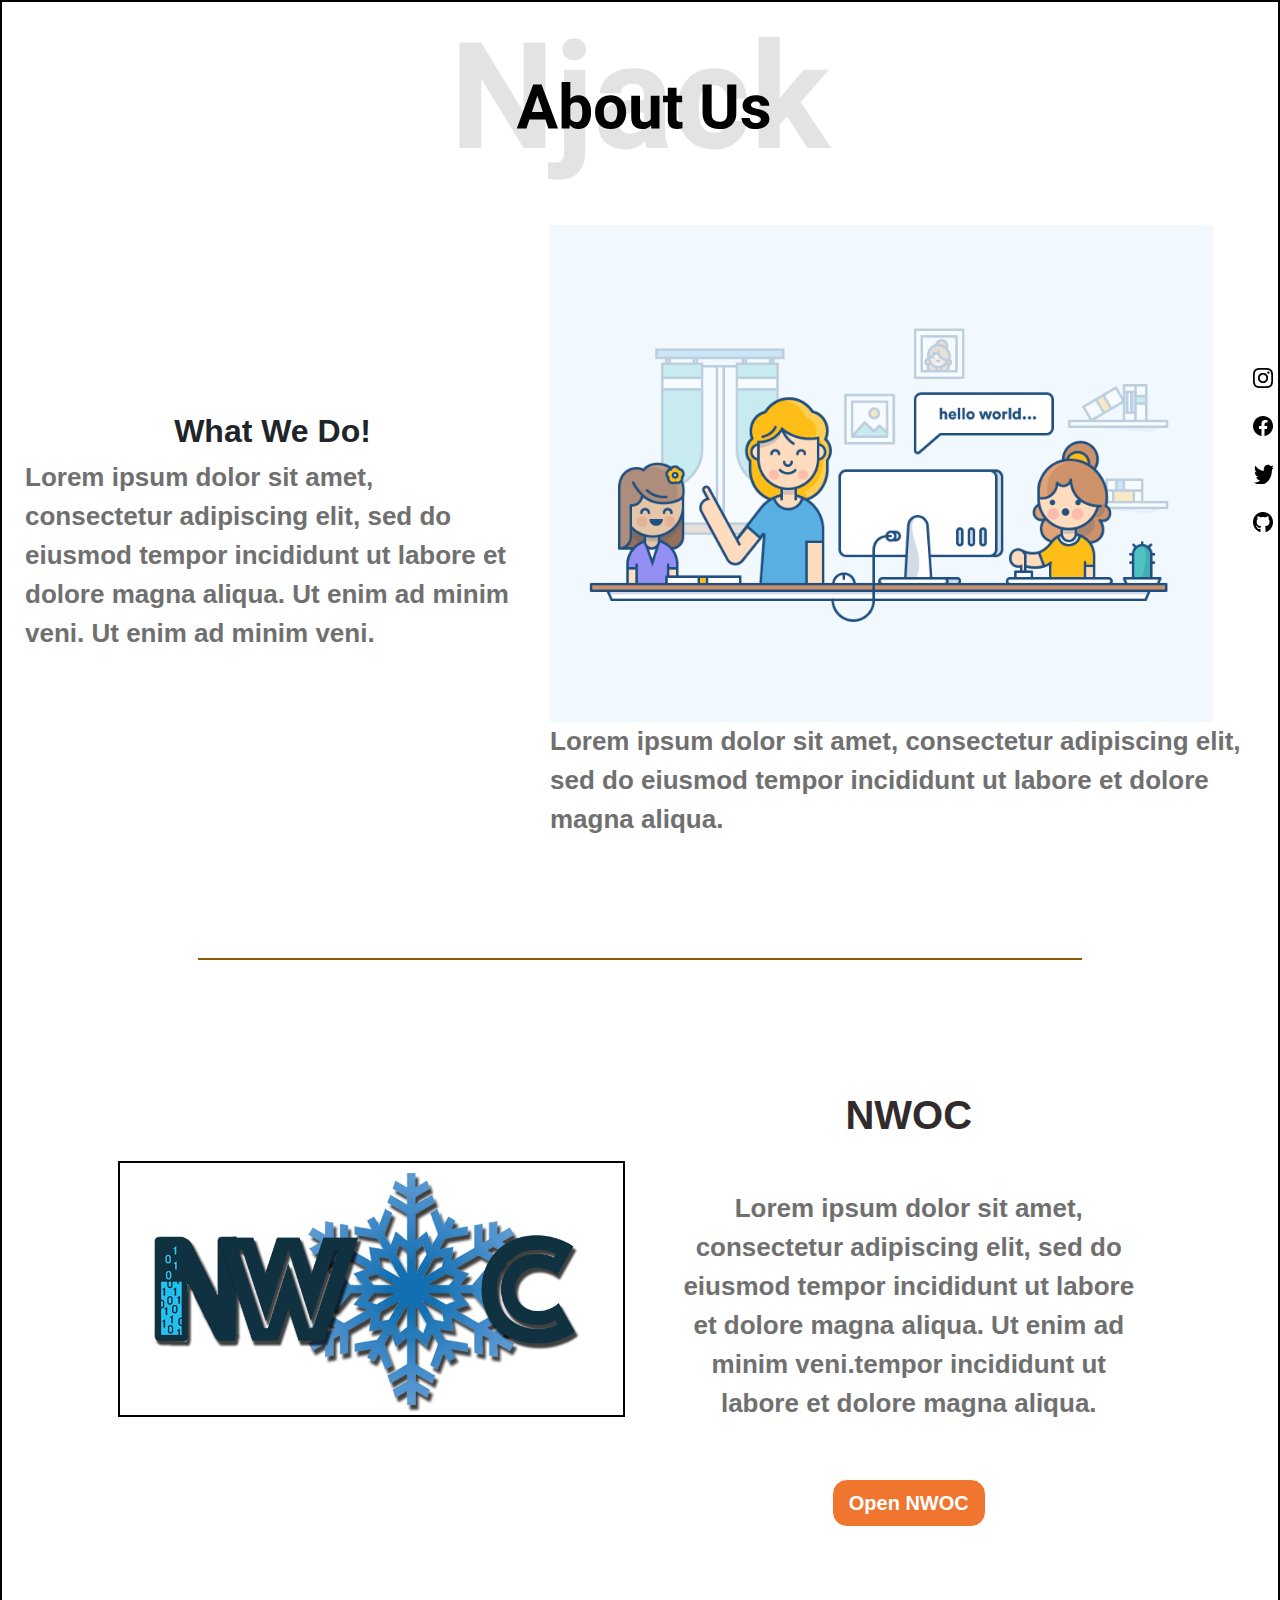
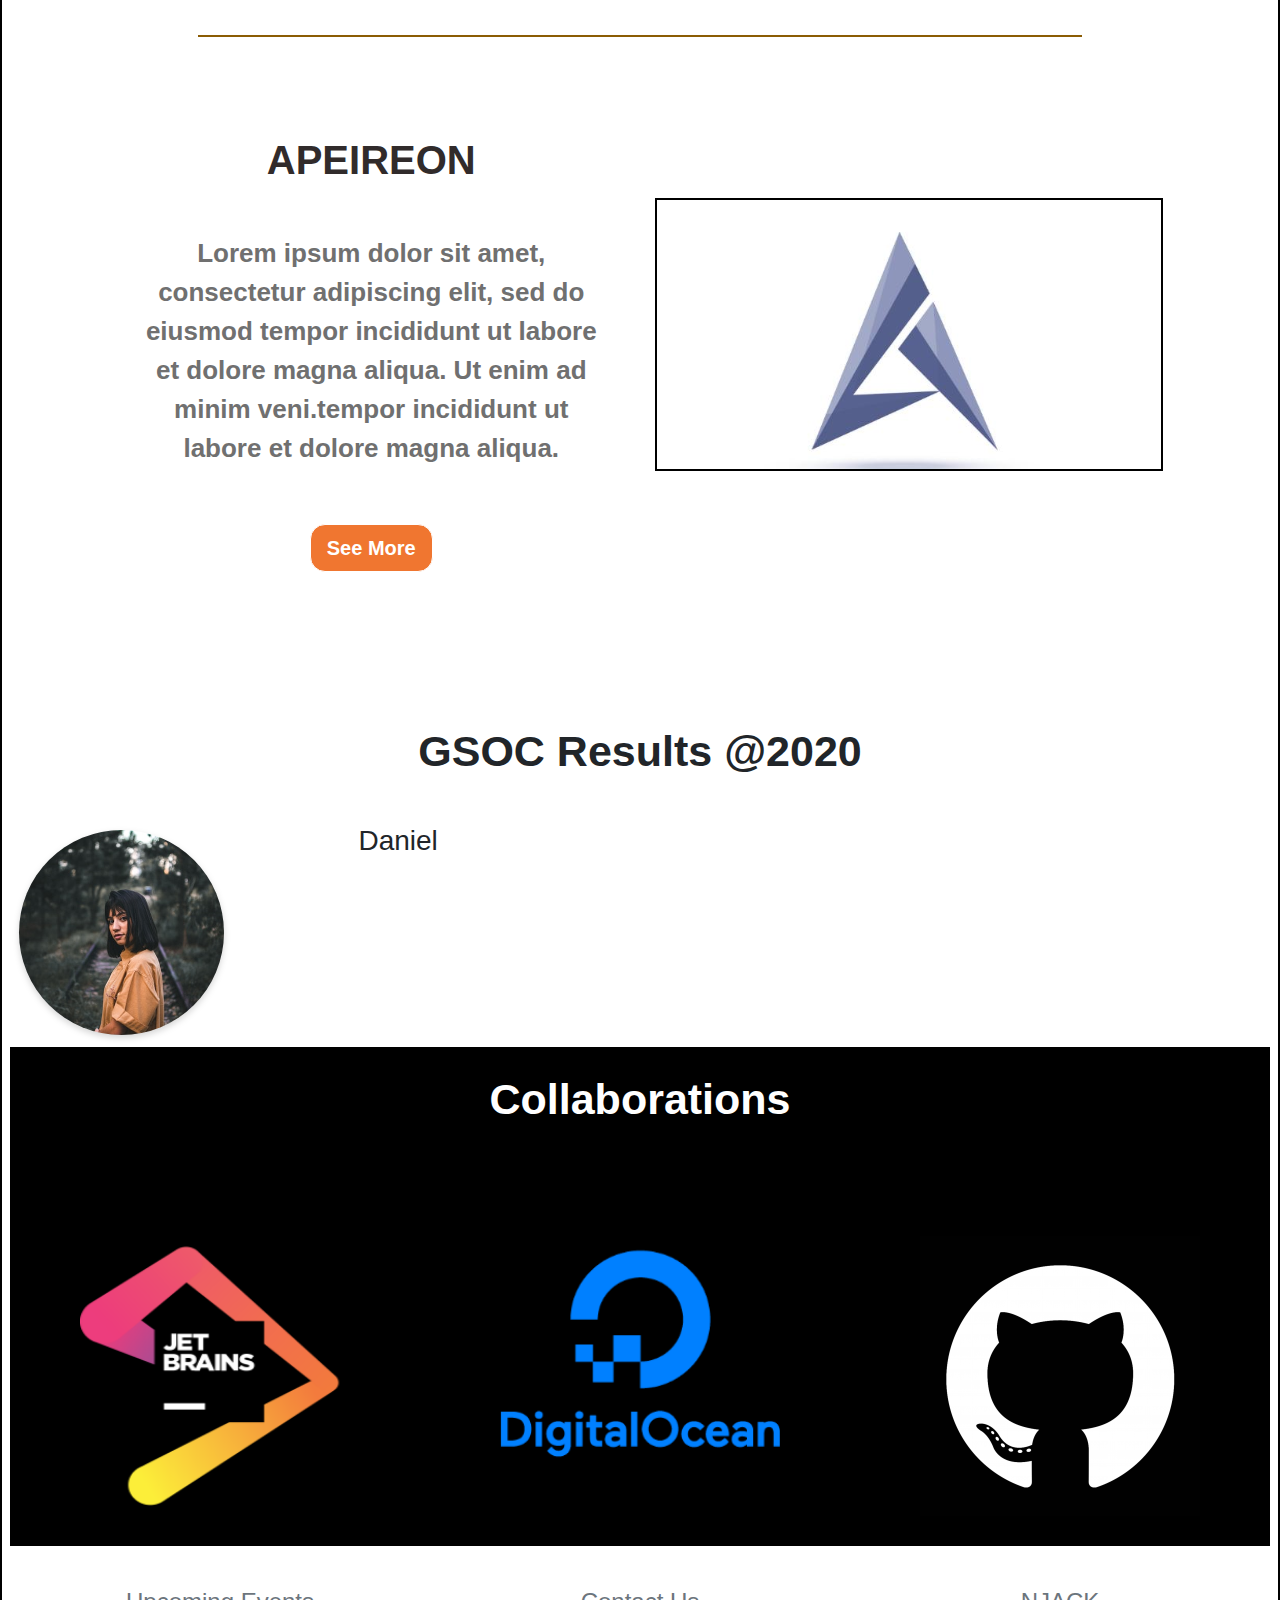
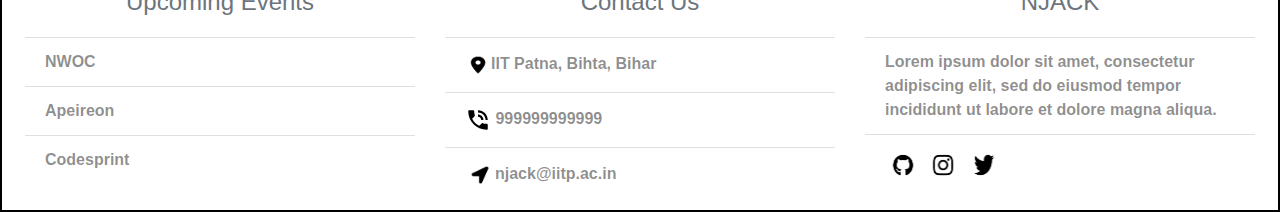
<file: index.html>
<!doctype html>
<html lang="en">

<head>
    <!-- Required meta tags -->
    <meta charset="utf-8">
    <meta name="viewport" content="width=device-width, initial-scale=1, shrink-to-fit=no">

    <!-- Bootstrap CSS -->
    <link rel="stylesheet" href="/bootstrap/css/bootstrap-grid.css">
    <link rel="stylesheet" href="/bootstrap/css/bootstrap.css">
    <link rel="stylesheet" type="text/css" href="styles.css">


    <title>Njack IIT-P</title>
</head>

<body>

    <div class="container-fluid main-container">

        <div class="sidebaricon d-none d-lg-block">
            <img src="./assets/Instagram – 1.png"><br><br>
            <img src="./assets/Facebook – 1.png"><br><br>
            <img src="./assets/Twitter – 1.png"><br><br>
            <img src="./assets/Github – 1.png">
        </div>

        <!-- About -->
        <div class="container-fluid">
            <div class="row aboutrow">
                <div class="col"></div>
                <div class="col-md-4 col-sm-5 col-7 about">
                    <img class="image-fluid aboutus" src="./assets/aboutus.svg" />
                </div>
                <div class="col"></div>
            </div>

            <div class="row flex-column-reverse flex-sm-row">
                <div class="col-sm-5 whatwedo my-auto">
                    <h2><b>What We Do!</b></h2>
                    <p>Lorem ipsum dolor sit amet, consectetur adipiscing elit, sed do eiusmod tempor incididunt ut
                        labore et dolore magna aliqua. Ut enim ad minim veni. Ut enim ad minim veni.
                    </p>
                </div>
                <div class="col-sm-7 whatwedo">
                    <img class="img-fluid" src="./assets/ID2kids_1adult_v03.png">
                    <br />
                    <p>Lorem ipsum dolor sit amet, consectetur adipiscing elit, sed do eiusmod tempor incididunt ut
                        labore et dolore magna aliqua.
                    </p>
                </div>
            </div>
        </div>


        <!-- Nwoc and aperion row -->
        <br><br><br>
        <hr class="nwoc-aper-line">

        <div class="row-fluid nwocAper">
            <div class="row nwocrow">
                <div class="col"></div>
                <div class="col-sm-5 d-flex align-items-center">
                    <img class="img-fluid nwoc-img" src="./assets/nwoc.png">
                </div>
                <div class="col-sm-5">
                    <h1 class="nwochead">NWOC</h1>
                    <p>Lorem ipsum dolor sit amet, consectetur adipiscing elit, sed do eiusmod tempor incididunt ut
                        labore et dolore magna aliqua. Ut enim ad minim veni.tempor incididunt ut
                        labore et dolore magna aliqua.</p>
                    <div class="row justify-content-center">
                        <button class="btn btn-primary btn-lg">Open NWOC</button>
                    </div>
                </div>
                <div class="col"></div>
            </div>
            <br><br><br>
            <hr class="nwoc-aper-line">
            <br><br>

            <div class="row nwocrow  flex-column-reverse flex-sm-row">
                <div class="col"></div>
                <div class="col-sm-5 apeireon">
                    <h1 class="nwochead">APEIREON</h1>
                    <p>Lorem ipsum dolor sit amet, consectetur adipiscing elit, sed do eiusmod tempor incididunt ut
                        labore et dolore magna aliqua. Ut enim ad minim veni.tempor incididunt ut
                        labore et dolore magna aliqua.</p>
                    <div class="row justify-content-center">
                        <button class="btn btn-primary btn-lg">See More</button>
                    </div>
                </div>
                <div class="col-sm-5 d-flex align-items-center">
                    <img class="img-fluid apeireon-img" src="./assets/apeireon.svg">

                    <!-- <video class="fluid" autoplay>
                        <source src="./assets/apeiron.mp4" type="video/mp4">
                        Your browser does not support the video tag.
                      </video> -->
                </div>
                <div class="col"></div>
            </div>
        </div>

        <!-- Gsoc -->
        <div class="row-fluid">
            <div class="col gsochead">
                GSOC Results @2020
            </div>
        </div>

        <!-- visible on mobile and sm only -->
        <div class="row d-md-none" style="margin-bottom: 45px;">
            <div class="col d-flex justify-content-center mobile-gsoc">
                <img class="img-fluid" src="assets/gsoc.png">
            </div>
            <div class="row-fluid gsoc-text">
                <p style="color: rgba(112, 112, 112, 1);">Google Summer of Code is the most prestigious
                    global program focused on bringing
                    student developers into open source software development.<br><br>
                    Congrats to all the six students of our institute who have been selected in the year 2020!</p>
                <button class="btn btn-danger gsoc-results">View Results</button>
            </div>
        </div>

        <!-- visible on md and above -->
        <div class="row d-none d-md-block gsoc">
            <div class="col "></div>

            <div class="col-sm-10">
                <!-- row one of selections -->
                <div class="row justify-content-center">
                    <!-- one person -->
                    <div class="col-md-6">
                        <div class="row">
                            <div class="col-md-6">
                                <img class="img" src="./assets/Ellipse_49.png">
                            </div>
                            <div class="col-md-6">
                                <h3>Daniel<h3>
                            </div>
                        </div>

                    </div>

                    <div class="col-md-6">

                    </div>
                </div>
                <!-- row two of selections -->
                <div class="row justify-content-center">

                </div>
            </div>

            <div class="col"></div>
        </div>


        <!-- collaborations -->
        <div class="container-fluid">
            <div class="row justify-content-center collab">
                <div class="col-12 collab-head">Collaborations</div>
                <div class="col-4 d-flex justify-content-center">
                    <img class="img-fluid" src="./assets/Image_11.png">
                </div>
                <div class="col-4 d-flex justify-content-center">
                    <img class="img-fluid" src="./assets/Image_13.png">
                </div>
                <div class="col-4 d-flex justify-content-center">
                    <img class="img-fluid" src="./assets/github.png">
                </div>
            </div>
        </div>

        <!-- footer -->
        <div class="container-fluid">
            <div class="row foot-row">
                <div class="col">
                    <div class="list-group list-group-flush">
                        <button type="button" class="list-group-item list-group-item-action" disabled>
                            <h4>Upcoming Events</h4>
                        </button>
                        <button type="button" class="list-group-item list-group-item-action">
                            <b>NWOC</b></button>
                        <button type="button" class="list-group-item list-group-item-action">
                            <b>Apeireon</b></button>
                        <button type="button" class="list-group-item list-group-item-action">
                            <b>Codesprint</b></button>
                    </div>
                </div>

                <div class="col-md col-12">
                    <div class="list-group list-group-flush">
                        <button type="button" class="list-group-item list-group-item-action" disabled>
                            <h4>Contact Us</h4>
                        </button>
                        <button type="button" class="list-group-item list-group-item-action">
                            <img height="30px" width="26px" src="./assets/LOCATION.png"><b>IIT Patna, Bihta,
                                Bihar</b></button>
                        <button type="button" class="list-group-item list-group-item-action">
                            <img height="30px" width="26px" src="./assets/phone_in_talk-24px.svg"><b>
                                999999999999</b></button>
                        <button type="button" class="list-group-item list-group-item-action">
                            <img height="30px" width="30px" src="./assets/SEND.png"><b>njack@iitp.ac.in</b></button>
                    </div>
                </div>

                <div class="col">
                    <div class="list-group list-group-flush">
                        <button type="button" class="list-group-item list-group-item-action" disabled>
                            <h4>NJACK</h4>
                        </button>
                        <button type="button" class="list-group-item list-group-item-action">
                            <b>Lorem ipsum dolor sit amet, consectetur adipiscing elit, sed do eiusmod
                                tempor incididunt ut labore et dolore magna aliqua.</b></button>

                        <button type="button" class="list-group-item list-group-item-action">
                            <img height="36px" width="36px" src="./assets/git.png">
                            <img height="36px" width="36px" src="./assets/IG.png">
                            <img height="36px" width="36px" src="./assets/TWITTER.png">
                        </button>
                    </div>
                </div>
            </div>
        </div>



    </div>

    <!-- Optional JavaScript -->
    <!-- jQuery first, then Popper.js, then Bootstrap JS -->
    <script src="https://code.jquery.com/jquery-3.5.1.slim.min.js"
        integrity="sha384-DfXdz2htPH0lsSSs5nCTpuj/zy4C+OGpamoFVy38MVBnE+IbbVYUew+OrCXaRkfj"
        crossorigin="anonymous"></script>
    <script src="https://cdn.jsdelivr.net/npm/popper.js@1.16.0/dist/umd/popper.min.js"
        integrity="sha384-Q6E9RHvbIyZFJoft+2mJbHaEWldlvI9IOYy5n3zV9zzTtmI3UksdQRVvoxMfooAo"
        crossorigin="anonymous"></script>
    <script src="/bootstrap/js/bootstrap.min.js"></script>
</body>

</html>
</file>
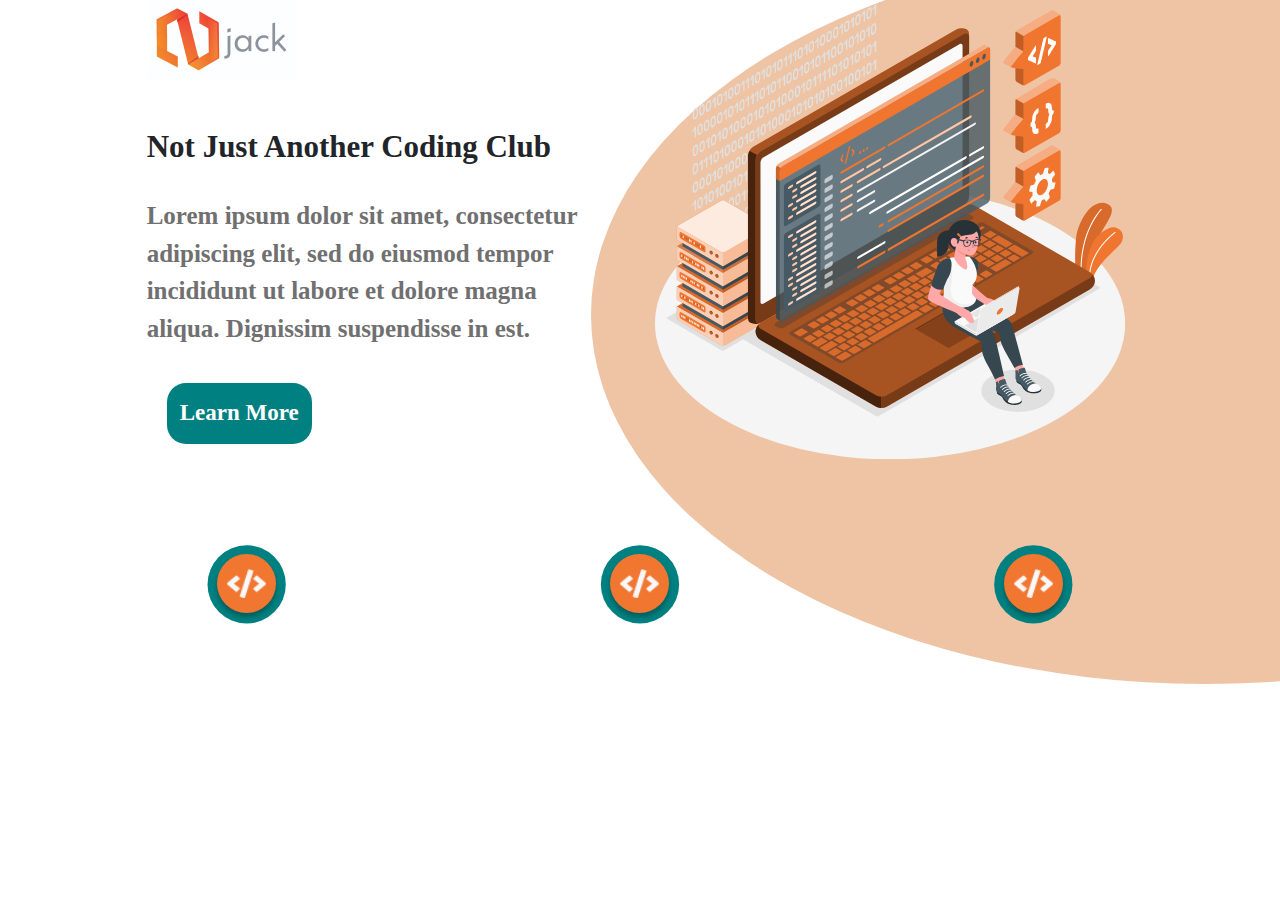
<file: home.html>
<!doctype html>
<html lang="en">

<head>
    <!-- Required meta tags -->
    <meta charset="utf-8">
    <meta name="viewport" content="width=device-width, initial-scale=1, shrink-to-fit=no">

    <!-- Bootstrap CSS -->
    <link rel="stylesheet" href="/bootstrap/css/bootstrap-grid.css">
    <link rel="stylesheet" href="/bootstrap/css/bootstrap.css">
    <link rel="stylesheet" type="text/css" href="home-styles.css">


    <title>Njack IIT-P</title>
</head>

<body>

    <!-- Home -->
    <div class="container-fluid main-homepage-container">
        <div class="bg container-fluid"></div>

        <div class="row">
        </div>

        <div class="row">
            <div class="col"></div>
            <div class="col-md-5 njack-block">
                <img class="njack-logo" src="./assets/Njack_logo.png" alt="njack-logo">
                <br><br><br>
                <h2 class="not-just-text">Not Just Another Coding Club</h2>
                <br>
                <p class="home-para">Lorem ipsum dolor sit amet, consectetur adipiscing elit,
                    sed do eiusmod tempor incididunt ut labore et dolore magna aliqua.
                    Dignissim suspendisse in est.
                </p>
                <button class="btn btn-lg home-but">Learn More</button>
            </div>

            <div class="col-md-5 m-auto">
                <img class="img-fluid" src="./assets/Main photo.png">
            </div>
            <div class="col"></div>
        </div>

        <div class="row angbrack-row">
            <div class="col home-clip">
                <img class="home-clip-img" src="./assets/angbrack.svg">
                <p class="angbrack-para">Lorem ipsum dolor sit amet, consectetur adipiscing elit, sed do</p>
            </div>
            <div class="col home-clip">
                <img src="./assets/angbrack.svg">
                <p class="angbrack-para">Lorem ipsum dolor sit amet, consectetur adipiscing elit, sed do</p>
            </div>
            <div class="col home-clip">
                <img src="./assets/angbrack.svg">
                <p class="angbrack-para">Lorem ipsum dolor sit amet, consectetur adipiscing elit, sed do</p>
            </div>

        </div>

    </div>
</body>

</html>
</file>
<file: styles.css>
div.main-container{
    overflow: hidden;
    display: grid;
    border: 2px solid black;
    padding: 8px;
}
.sidebaricon{
    position: fixed;
    z-index: 2;
    padding: 5px;
    right: 2px;
    top: 40%;
    background-color: white;
    border-radius: 15px;
}

div.aboutrow{
    margin-bottom: 30px;
}

div.about{
    text-align: center;
    
}

img.aboutus{
    /* min-width: ; */
    width: 100%;
}

div.whatwedo{
    padding: 15px 15px;
    /* padding-left: 40px; */
}
div.whatwedo p{
    font-size: 26.00px;
    font-weight: 700;
    color:rgba(112, 112, 112, 1);
}

@media screen and (max-width:630px){
    div.whatwedo p{
        font-size: 17.00px;
        font-weight: 700;
        color:rgba(112, 112, 112, 1);
    }

    div.whatwedo h2{
        font-size: 26.00px;
        font-weight: 700;
        color:rgba(112, 112, 112, 1);
    }
    div.aboutrow{
        margin-bottom: 0px;
    }
}

/* nwoc apeireon row */
div.nwocAper{
    /* background-color: black; */
    margin-top: 80px;
    padding-bottom: 80px;
    margin-bottom: 20px;
}

div.nwocrow{
    padding-top: 35px;
}

div.nwocrow img{
    margin-bottom: 60px;
}

div.nwocrow h1{
    color: rgb(49, 43, 43);
    font-weight: 700;
    margin-bottom: 30px;
}

div.nwocrow p{
    text-align: center;
    color: rgba(112, 112, 112, 1);
    font-weight: 700;
    font-size: 26.00px;
    padding:20px;
}

div.nwocrow button{
    margin: 20px;
    font-size: 20.00px;
    font-weight: 700;
    border-radius: 15px;
    background-color: #F07630;
    border: 1px solid white;
}
div.nwocrow button:hover{
    border: 2px solid white;
    box-shadow: 2px 2px 2px silver;
    background-color: black;
}

.nwoc-img{
    border: 2px solid black;
}
.apeireon-img {
     border: 2px solid black;
}

.nwoc-aper-line{
    width: 70%;
    border: 1px solid rgb(139, 92, 4);
}

@media screen and (max-width:800px){
    div.nwocrow{
        padding-top: 0;
    }
    div.nwocrow p{
        font-size: 19.00px;
    }
    h1.nwochead {
        font-size: 35px;
    }

    .nwoc-img{
     border: 2px solid black;
     border-top: 3px solid black;
        background-color: white;
    }
}

/* GSOC */
div.gsochead{
    font-size: 43.00px;
    font-weight: 700;
    font-style: normal;
    font-family: 'Segoe UI', Arial;
    margin-top: 27px;
    margin-bottom: 40px;
    text-align: center;
}

@media only screen and (max-width: 720px){
    div.gsochead{
        font-size: 34px;
    }
    div.gsoc-text{
        margin-bottom: 30px;
    }
    div.gsoc-text p{
        padding: 27px;
        font-size: 19px;
        font-weight: 700;
        text-align: center;
    }
}

button.gsoc-results{
    margin: auto;
    display: block;
    padding: 10px;
    border-radius: 15px;
    margin-top: 30px;
    font-weight: 600;
}




/* collaborations */
div.collab{
    background-color: black;
    padding-bottom: 30px;
}

div.collab-head{
    padding: 45px;
    padding-top: 20px;
    margin-bottom: 60px;
    text-align: center;
    font-size: 43px;
    color:white;
    font-weight: 700;
}

@media only screen and (max-width: 700px){
  div.collab-head{
      margin-bottom: 0px;
      font-size: 33px;
  }  
}

/* footer */

div.foot-row{
    margin-top:30px;
}

.list-group-item-action{
    color: rgba(0,0,0,0.4499999880);
    font-weight: 500;
}

.list-group-item-action:hover{
    color:rgba(0, 0, 0, 0.747);
}
</file>
<file: home-styles.css>
.main-homepage-container{
    overflow: hidden;
}

.bg{
    overflow: hidden;
    position: absolute;
    z-index: -2;
    height: 100%;
    width: 100%;
    background-color: #EEC4A5;
    clip-path: ellipse(48% 41% at 93% 35%);
}

.njack-block{
    text-align: left;
    padding-left: 40px;
    padding-right: 50px;
}

.not-just-text{
    font-size: 31px;
    font-weight: bold;
    text-align: left;
    font-family: Segoe UI;
}

p.home-para{
    font-size: 25px;
    font-family: Segoe UI;
    font-weight: bold;
    color: rgba(112, 112, 112, 1);
}

button.home-but{
    background-color: teal;
    border-radius: 19px;
    color: white;
    font-size: 23px;
    text-align: center;
    font-family: Segoe UI;
    font-weight: bold;
    padding: 12px;
    margin: 20px;
}

button.home-but:hover{
    filter: brightness(90%);
    color: white;
}

div.angbrack-row{
    padding-left: 50px;
    padding-right: 50px;
    margin-top: 80px;
    text-align: center;
    /* display: grid;
    grid-template-columns: repeat(auto-fit,minmax(250px, 1fr)); */
}

p.angbrack-para{
    font-family: Segoe UI;
    font-weight: bold;
    font-size: 20px;
    color: rgba(112, 112, 112, 1);
}


div.home-clip{
    justify-items: center;
    justify-content: center;
    width: 500px; 
    padding-top: 10px;
    padding-bottom: 10px;
    background-color: teal;
    border-radius: 15px;
    cursor: pointer;
    clip-path: circle(13% at 50% 25%);
    transition: clip-path 0.6s ease-in-out;
}

@media only screen and (max-width:1150px){
       div.home-clip{
           display: none;
       }
}

img.home-clip-img{

}

div.home-clip:hover{
    clip-path: circle(75%);
}
</file>
